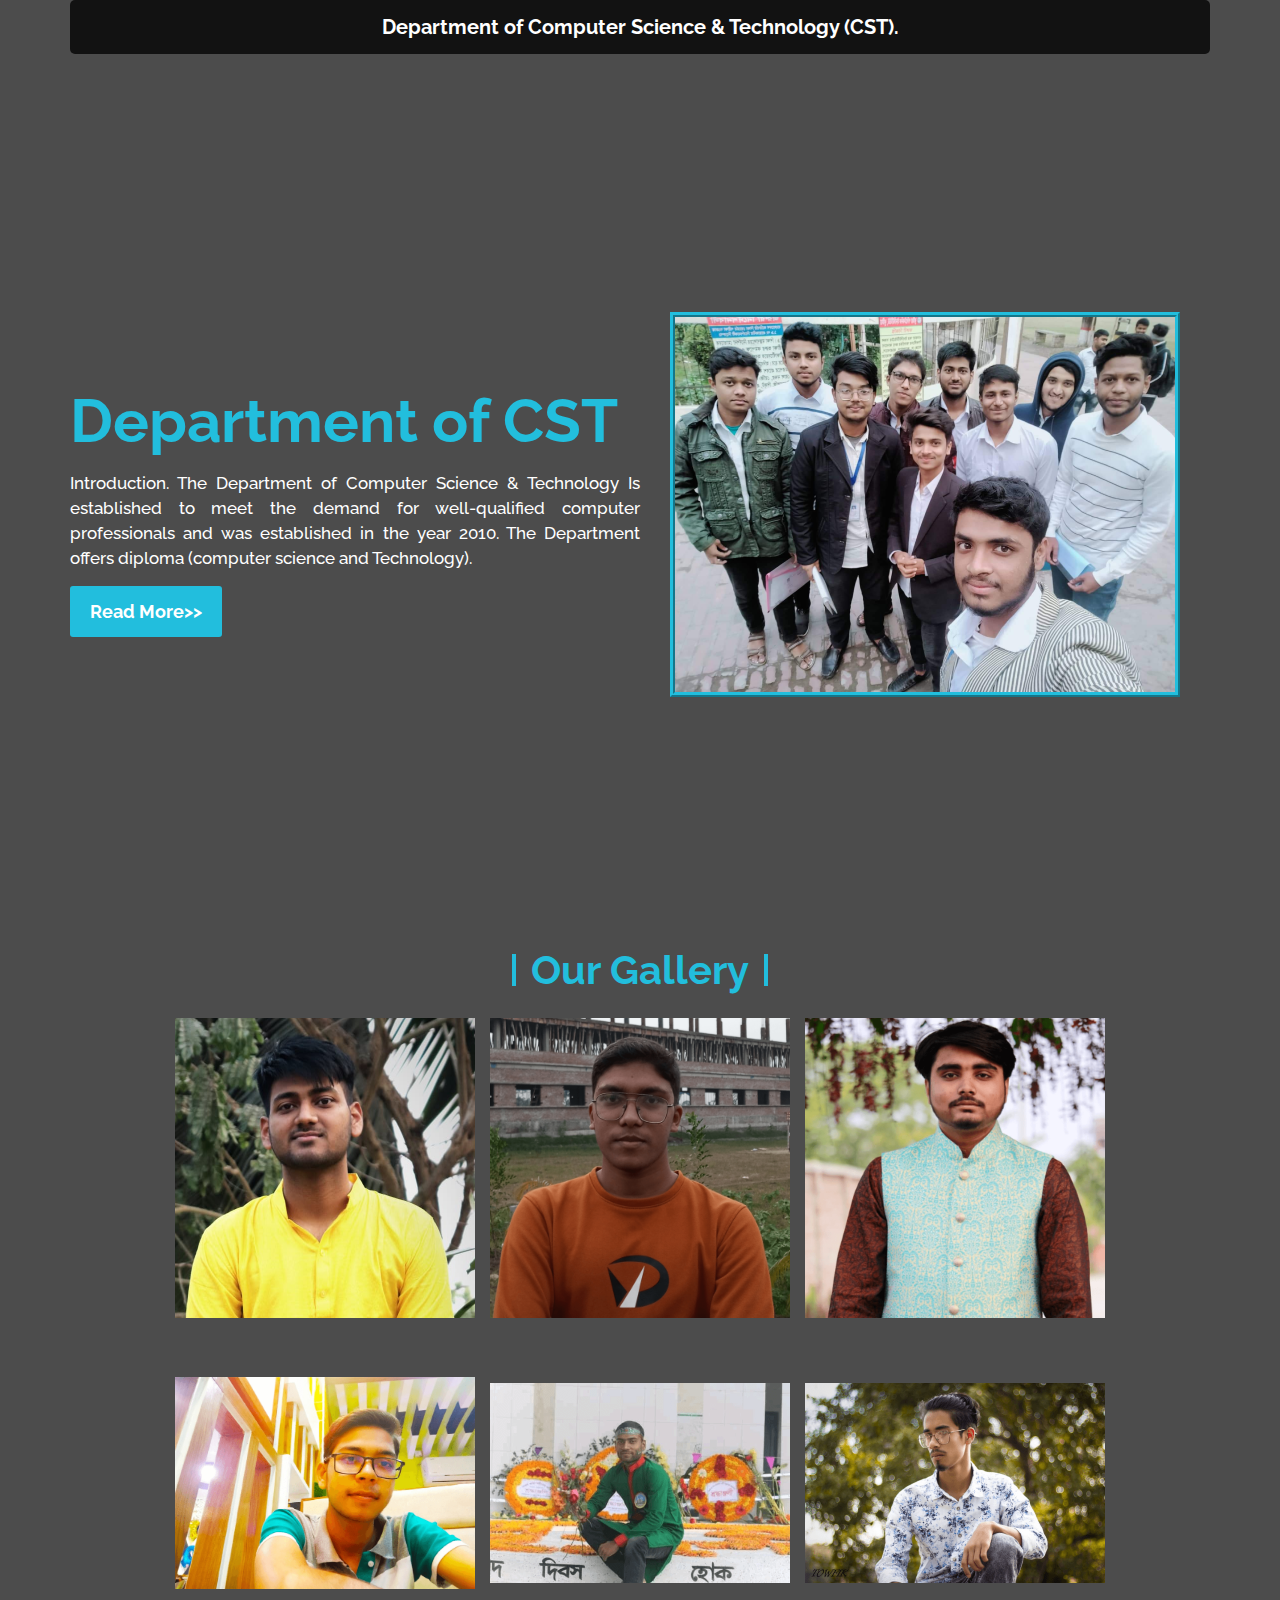
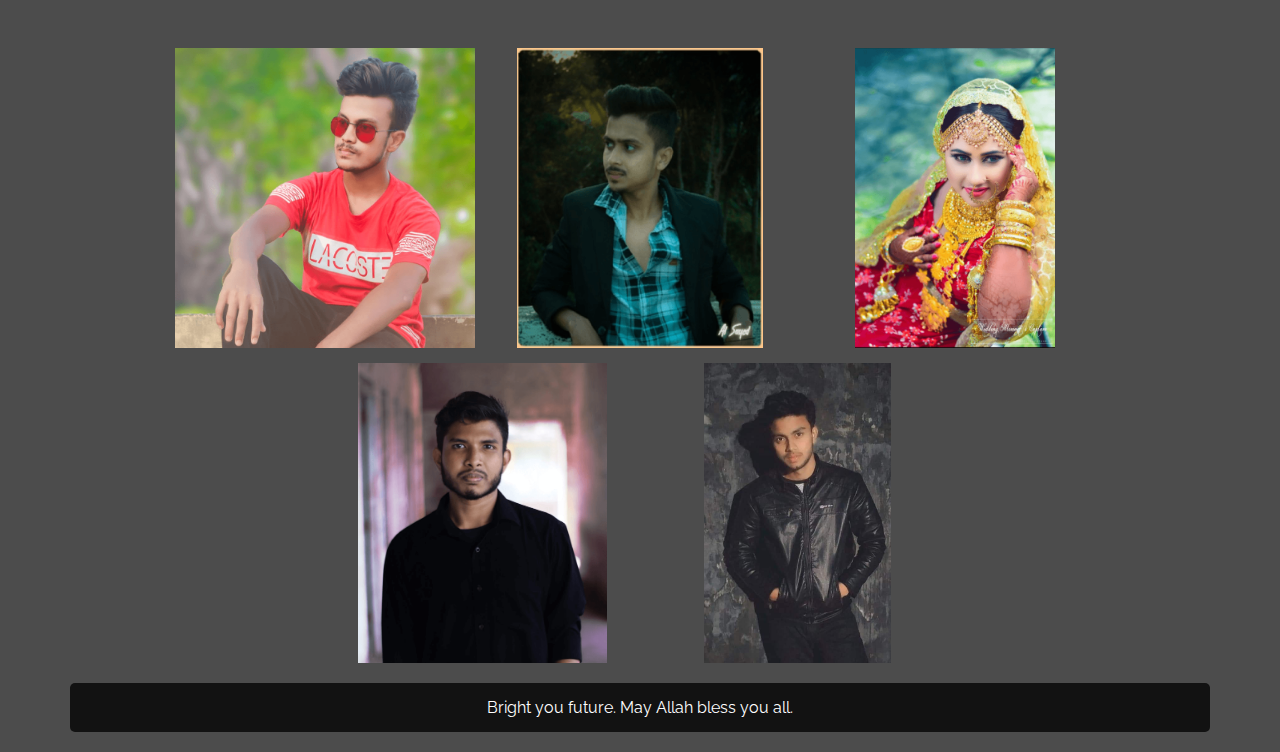
<file: index.html>
<!DOCTYPE html>
<html lang="en">

<head>
    <meta charset="UTF-8">
    <meta name="viewport" content="width=device-width, initial-scale=1.0">
    <title>Gallery</title>
    <!-- favicon link -->
    <link rel="shortcut icon" href="./image/group.png" type="image/x-icon">
    <!--    extranal css file linkup-->
    <link rel="stylesheet" href="./css/index.css">
</head>

<body>
    <!--  header section-->
    <header class="container header">
        <div class="head-text">
            <p>Department of Computer Science & Technology (CST).</p>
        </div>
    </header>
    <!--   header section-->
    <main class="container">
        <!--       banner section start-->
        <section class="banner">
            <div class="banner-left">
                <div>
                    <h1 class="banner-title">
                        Department of CST
                    </h1>
                    <p class="banner-text">
                        Introduction. The Department of Computer Science & Technology Is established to meet the demand
                        for well-qualified computer professionals and was established in the year 2010. The Department
                        offers diploma (computer science and Technology).
                    </p>
                    <div class="banner-btn">
                        <a href="https://www.kushtiapi.gov.bd/computer_technology.php" target="_blank"
                            class="read-more-btn">
                            Read More>>
                        </a>
                    </div>
                </div>
            </div>
            <div class="banner-right">
                <img src="./image/group.png" alt="a group image of cst students">
            </div>
        </section>
        <!--        banner section end-->

        <!--        gallery section start-->
        <section class="gallery">
            <div class="gallery-title">
                <h1>Our Gallery</h1>
            </div>
            <div class="gallery-items">
                <!--               Abir-->
                <div class="photo center">
                    <!--            div for border top-->
                    <div class="border top"></div>
                    <!--            div for border right-->
                    <div class="border right"></div>
                    <!--            div for border bottom-->
                    <div class="border bottom"></div>
                    <!--            div for border left-->
                    <div class="border left"></div>
                    <!--       image for gallery-->
                    <img src="./image/abir.png" alt="Abir">
                    <!--                    transprent text over the overlay-->
                    <div class="photo-content">
                        <h3>Obyduzzaman Abir</h3>
                        <p>6-CST-A-2</p>
                    </div>
                </div>
                <!--                Abir-->
                <!--               rubayed-->
                <div class="photo center">
                    <!--            div for border top-->
                    <div class="border top"></div>
                    <!--            div for border right-->
                    <div class="border right"></div>
                    <!--            div for border bottom-->
                    <div class="border bottom"></div>
                    <!--            div for border left-->
                    <div class="border left"></div>
                    <!--       image for gallery-->
                    <img src="./image/rubayed.png" alt="Abir">
                    <!--                    transprent text over the overlay-->
                    <div class="photo-content">
                        <h3>MD. Rubyed Hasan</h3>
                        <p>6-CST-A-2</p>
                    </div>
                </div>
                <!--                rubayed-->
                <!--               abu sayeed-->
                <div class="photo center">
                    <!--            div for border top-->
                    <div class="border top"></div>
                    <!--            div for border right-->
                    <div class="border right"></div>
                    <!--            div for border bottom-->
                    <div class="border bottom"></div>
                    <!--            div for border left-->
                    <div class="border left"></div>
                    <!--       image for gallery-->
                    <img src="./image/sayed.png" alt="Abir">
                    <!--                    transprent text over the overlay-->
                    <div class="photo-content">
                        <h3>Abu Sayeed</h3>
                        <p>6-CST-A-2</p>
                    </div>
                </div>
                <!--                abu sayeed-->
                <!--               ridoy mallik-->
                <div class="photo center">
                    <!--            div for border top-->
                    <div class="border top"></div>
                    <!--            div for border right-->
                    <div class="border right"></div>
                    <!--            div for border bottom-->
                    <div class="border bottom"></div>
                    <!--            div for border left-->
                    <div class="border left"></div>
                    <!--       image for gallery-->
                    <img src="./image/ridoy.png" alt="Abir">
                    <!--                    transprent text over the overlay-->
                    <div class="photo-content">
                        <h3>MD. Ridoy Mollik</h3>
                        <p>6-CST-B-2</p>
                    </div>
                </div>
                <!--                ridoy mallik-->
                <!--               nahidul-->
                <div class="photo center">
                    <!--            div for border top-->
                    <div class="border top"></div>
                    <!--            div for border right-->
                    <div class="border right"></div>
                    <!--            div for border bottom-->
                    <div class="border bottom"></div>
                    <!--            div for border left-->
                    <div class="border left"></div>
                    <!--       image for gallery-->
                    <img src="./image/nahidul.png" alt="Abir">
                    <!--                    transprent text over the overlay-->
                    <div class="photo-content">
                        <h3>Nahidul Islam</h3>
                        <p>6-CST-A-2</p>
                    </div>
                </div>
                <!--                nahidul-->
                <!--              towfiq-->
                <div class="photo center">
                    <!--            div for border top-->
                    <div class="border top"></div>
                    <!--            div for border right-->
                    <div class="border right"></div>
                    <!--            div for border bottom-->
                    <div class="border bottom"></div>
                    <!--            div for border left-->
                    <div class="border left"></div>
                    <!--       image for gallery-->
                    <img src="./image/towfiq.png" alt="Abir">
                    <!--                    transprent text over the overlay-->
                    <div class="photo-content">
                        <h3>Rover Towfik</h3>
                        <p>6-CST-A-2</p>
                    </div>
                </div>
                <!--                towfiq-->
                <!--             nimur-->
                <div class="photo center">
                    <!--            div for border top-->
                    <div class="border top"></div>
                    <!--            div for border right-->
                    <div class="border right"></div>
                    <!--            div for border bottom-->
                    <div class="border bottom"></div>
                    <!--            div for border left-->
                    <div class="border left"></div>
                    <!--       image for gallery-->
                    <img src="./image/naimur.png" alt="Abir">
                    <!--                    transprent text over the overlay-->
                    <div class="photo-content">
                        <h3>Nimur Rahman</h3>
                        <p>6-CST-A-2</p>
                    </div>
                </div>
                <!--                nimur-->
                <!--              turag-->
                <div class="photo center">
                    <!--            div for border top-->
                    <div class="border top"></div>
                    <!--            div for border right-->
                    <div class="border right"></div>
                    <!--            div for border bottom-->
                    <div class="border bottom"></div>
                    <!--            div for border left-->
                    <div class="border left"></div>
                    <!--       image for gallery-->
                    <img src="./image/torag.png" alt="Abir">
                    <!--                    transprent text over the overlay-->
                    <div class="photo-content">
                        <h3>Asbt Al Sayed</h3>
                        <p>6-CST-A-2</p>
                    </div>
                </div>
                <!--               turag-->
                <!--               payle-->
                <div class="photo center">
                    <!--            div for border top-->
                    <div class="border top"></div>
                    <!--            div for border right-->
                    <div class="border right"></div>
                    <!--            div for border bottom-->
                    <div class="border bottom"></div>
                    <!--            div for border left-->
                    <div class="border left"></div>
                    <!--       image for gallery-->
                    <img src="./image/payel.png" alt="Abir">
                    <!--                    transprent text over the overlay-->
                    <div class="photo-content">
                        <h3>Farhana Payel</h3>
                        <p>6-CST-A-2</p>
                    </div>
                </div>
                <!--                payle-->
                <!--               nur-->
                <div class="photo center">
                    <!--            div for border top-->
                    <div class="border top"></div>
                    <!--            div for border right-->
                    <div class="border right"></div>
                    <!--            div for border bottom-->
                    <div class="border bottom"></div>
                    <!--            div for border left-->
                    <div class="border left"></div>
                    <!--       image for gallery-->
                    <img src="./image/nur.png" alt="Abir">
                    <!--                    transprent text over the overlay-->
                    <div class="photo-content">
                        <h3>Nns Nur</h3>
                        <p>6-CST-A-2</p>
                    </div>
                </div>
                <!--                nur-->
                <!--               jihad-->
                <div class="photo center">
                    <!--            div for border top-->
                    <div class="border top"></div>
                    <!--            div for border right-->
                    <div class="border right"></div>
                    <!--            div for border bottom-->
                    <div class="border bottom"></div>
                    <!--            div for border left-->
                    <div class="border left"></div>
                    <!--       image for gallery-->
                    <img src="./image/jihad.jpeg" alt="Abir">
                    <!--                    transprent text over the overlay-->
                    <div class="photo-content">
                        <h3>MD. Jihad</h3>
                        <p>6-CST-A-2</p>
                    </div>
                </div>
                <!--                jihad-->
            </div>
        </section>
        <!--        gallery section end-->
    </main>

    <!--        footer section-->
    <footer class="container footer">
        <div class="footer-text">
            <p>Bright you future. May Allah bless you all.</p>
        </div>
    </footer>
</body>

</html>
</file>
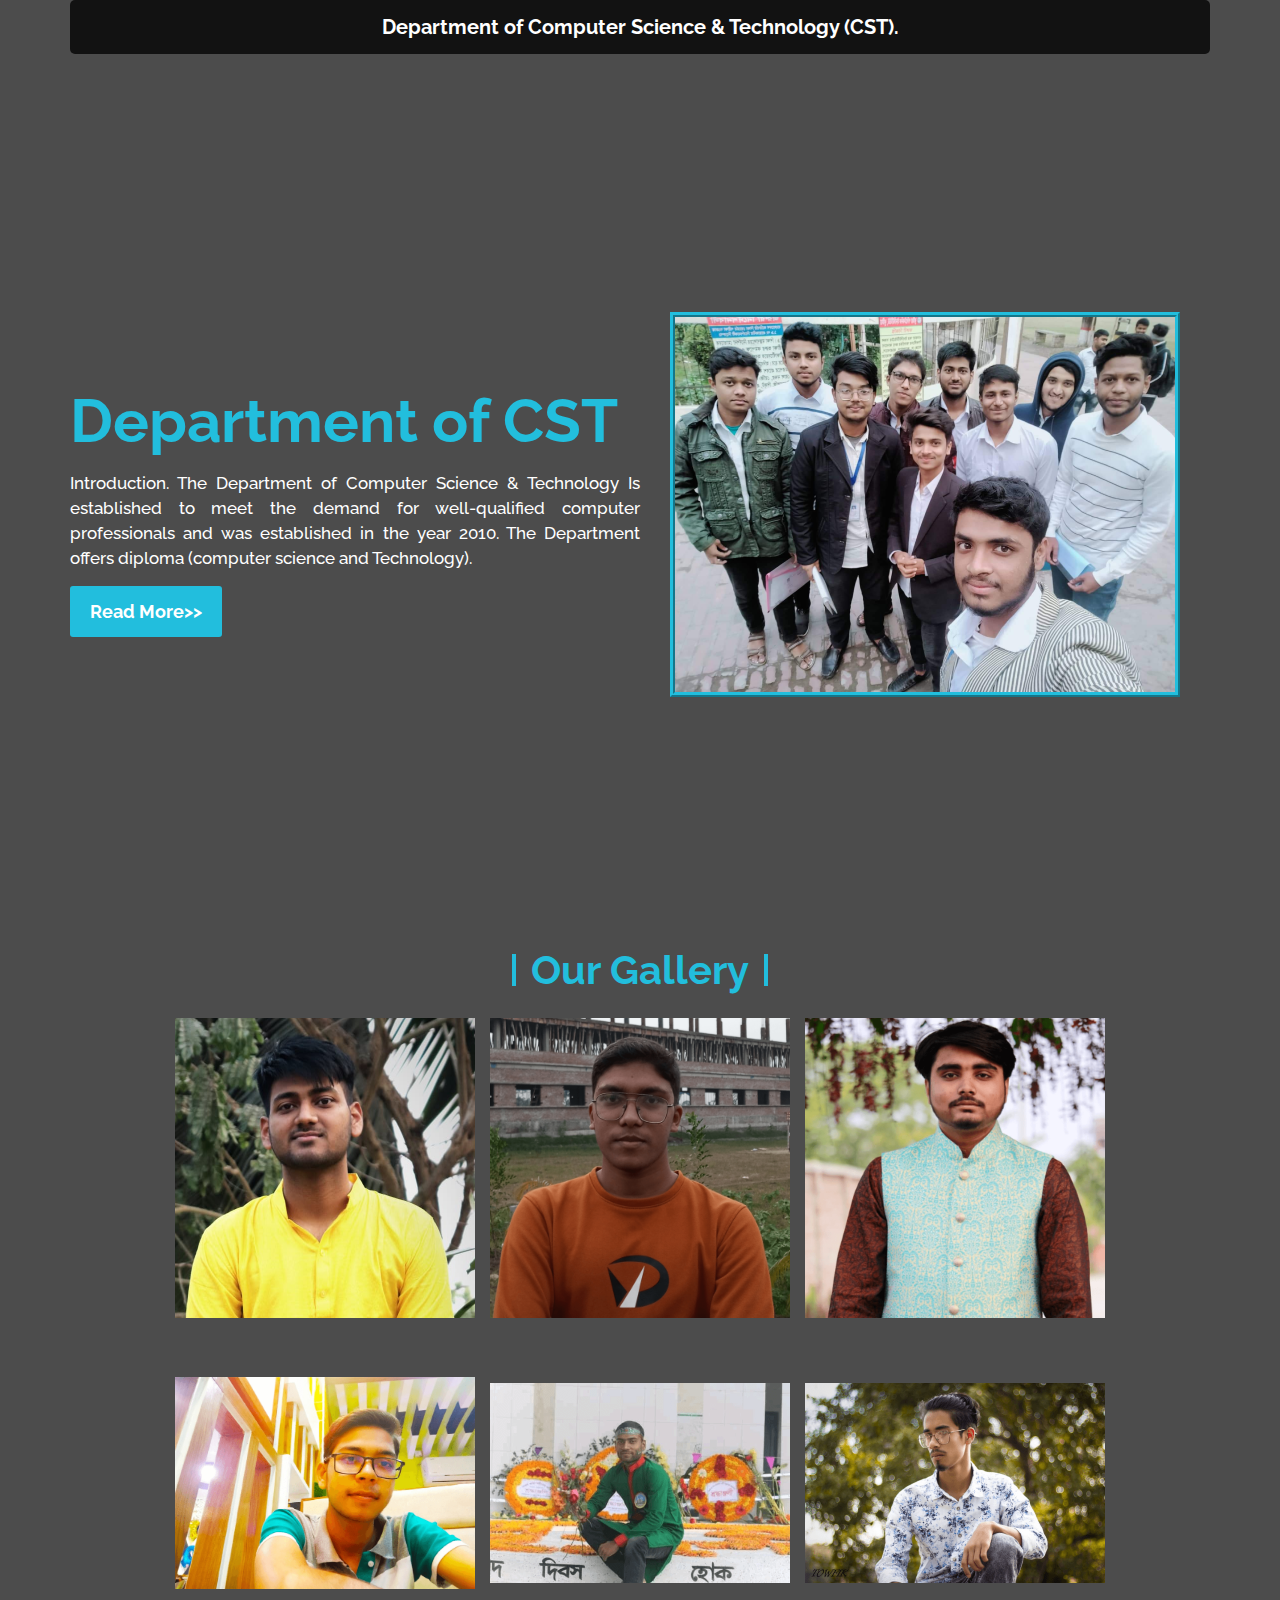
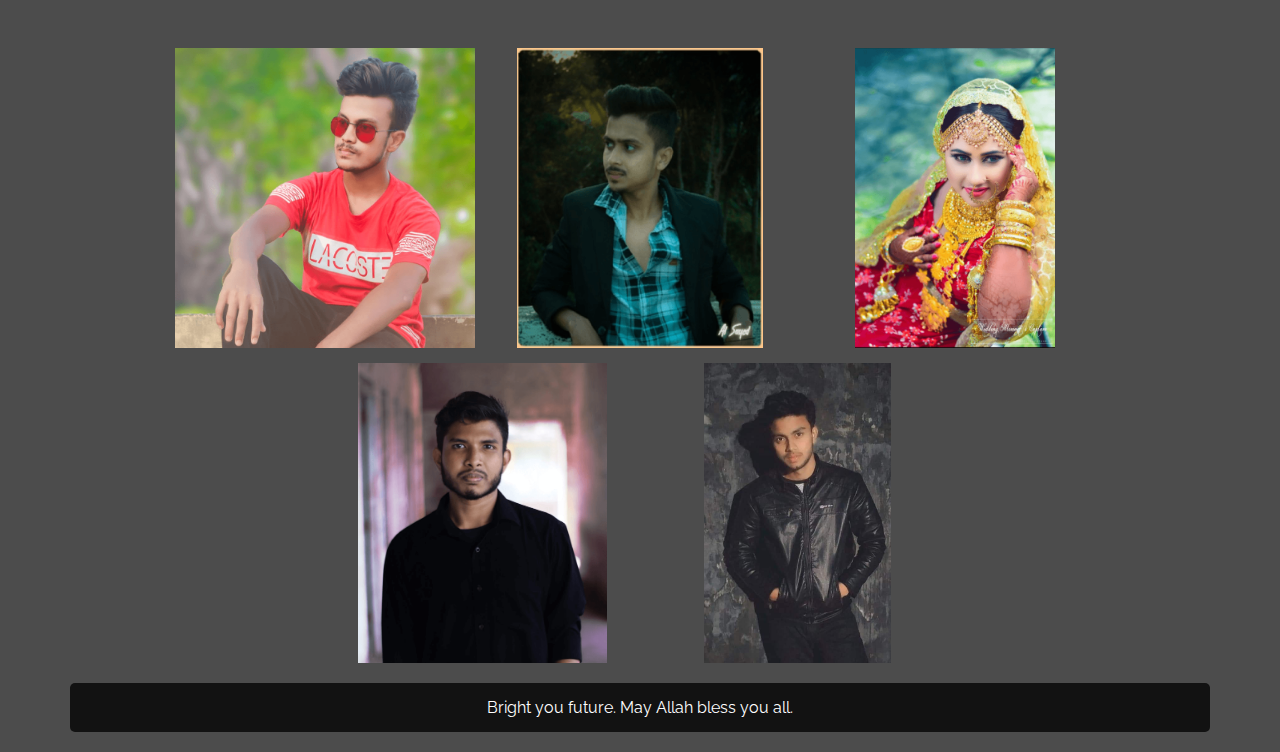
<file: gallery.html>
<!DOCTYPE html>
<html lang="en">

<head>
    <meta charset="UTF-8">
    <meta name="viewport" content="width=device-width, initial-scale=1.0">
    <title>Gallery</title>
    <!--    extranal css file linkup-->
    <link rel="stylesheet" href="./css/gallery.css">
</head>

<body>
    <!--  header section-->
    <header class="container header">
        <div class="head-text">
            <p>Department of Computer Science & Technology (CST).</p>
        </div>
    </header>
    <!--   header section-->
    <main class="container">
        <!--       banner section start-->
        <section class="banner">
            <div class="banner-left">
                <div>
                    <h1 class="banner-title">
                        Department of CST
                    </h1>
                    <p class="banner-text">
                        Introduction. The Department of Computer Science & Technology Is established to meet the demand for well-qualified computer professionals and was established in the year 2010. The Department offers diploma (computer science and Technology).
                    </p>
                    <div class="banner-btn">
                        <a href="https://www.kushtiapi.gov.bd/computer_technology.php" target="_blank" class="read-more-btn">
                            Read More>>
                        </a>
                    </div>
                </div>
            </div>
            <div class="banner-right">
                <img src="./image/group.png" alt="a group image of cst students">
            </div>
        </section>
        <!--        banner section end-->

        <!--        gallery section start-->
        <section class="gallery">
            <div class="gallery-title">
                <h1>Our Gallery</h1>
            </div>
            <div class="gallery-items">
                <!--               Abir-->
                <div class="photo center">
                    <!--            div for border top-->
                    <div class="border top"></div>
                    <!--            div for border right-->
                    <div class="border right"></div>
                    <!--            div for border bottom-->
                    <div class="border bottom"></div>
                    <!--            div for border left-->
                    <div class="border left"></div>
                    <!--       image for gallery-->
                    <img src="./image/abir.png" alt="Abir">
                    <!--                    transprent text over the overlay-->
                    <div class="photo-content">
                        <h3>Obyduzzaman Abir</h3>
                        <p>6-CST-A-2</p>
                    </div>
                </div>
                <!--                Abir-->
                <!--               rubayed-->
                <div class="photo center">
                    <!--            div for border top-->
                    <div class="border top"></div>
                    <!--            div for border right-->
                    <div class="border right"></div>
                    <!--            div for border bottom-->
                    <div class="border bottom"></div>
                    <!--            div for border left-->
                    <div class="border left"></div>
                    <!--       image for gallery-->
                    <img src="./image/rubayed.png" alt="Abir">
                    <!--                    transprent text over the overlay-->
                    <div class="photo-content">
                        <h3>MD. Rubyed Hasan</h3>
                        <p>6-CST-A-2</p>
                    </div>
                </div>
                <!--                rubayed-->
                <!--               abu sayeed-->
                <div class="photo center">
                    <!--            div for border top-->
                    <div class="border top"></div>
                    <!--            div for border right-->
                    <div class="border right"></div>
                    <!--            div for border bottom-->
                    <div class="border bottom"></div>
                    <!--            div for border left-->
                    <div class="border left"></div>
                    <!--       image for gallery-->
                    <img src="./image/sayed.png" alt="Abir">
                    <!--                    transprent text over the overlay-->
                    <div class="photo-content">
                        <h3>Abu Sayeed</h3>
                        <p>6-CST-A-2</p>
                    </div>
                </div>
                <!--                abu sayeed-->
                <!--               ridoy mallik-->
                <div class="photo center">
                    <!--            div for border top-->
                    <div class="border top"></div>
                    <!--            div for border right-->
                    <div class="border right"></div>
                    <!--            div for border bottom-->
                    <div class="border bottom"></div>
                    <!--            div for border left-->
                    <div class="border left"></div>
                    <!--       image for gallery-->
                    <img src="./image/ridoy.png" alt="Abir">
                    <!--                    transprent text over the overlay-->
                    <div class="photo-content">
                        <h3>MD. Ridoy Mollik</h3>
                        <p>6-CST-B-2</p>
                    </div>
                </div>
                <!--                ridoy mallik-->
                <!--               nahidul-->
                <div class="photo center">
                    <!--            div for border top-->
                    <div class="border top"></div>
                    <!--            div for border right-->
                    <div class="border right"></div>
                    <!--            div for border bottom-->
                    <div class="border bottom"></div>
                    <!--            div for border left-->
                    <div class="border left"></div>
                    <!--       image for gallery-->
                    <img src="./image/nahidul.png" alt="Abir">
                    <!--                    transprent text over the overlay-->
                    <div class="photo-content">
                        <h3>Nahidul Islam</h3>
                        <p>6-CST-A-2</p>
                    </div>
                </div>
                <!--                nahidul-->
                <!--              towfiq-->
                <div class="photo center">
                    <!--            div for border top-->
                    <div class="border top"></div>
                    <!--            div for border right-->
                    <div class="border right"></div>
                    <!--            div for border bottom-->
                    <div class="border bottom"></div>
                    <!--            div for border left-->
                    <div class="border left"></div>
                    <!--       image for gallery-->
                    <img src="./image/towfiq.png" alt="Abir">
                    <!--                    transprent text over the overlay-->
                    <div class="photo-content">
                        <h3>Rover Towfik</h3>
                        <p>6-CST-A-2</p>
                    </div>
                </div>
                <!--                towfiq-->
                <!--             nimur-->
                <div class="photo center">
                    <!--            div for border top-->
                    <div class="border top"></div>
                    <!--            div for border right-->
                    <div class="border right"></div>
                    <!--            div for border bottom-->
                    <div class="border bottom"></div>
                    <!--            div for border left-->
                    <div class="border left"></div>
                    <!--       image for gallery-->
                    <img src="./image/naimur.png" alt="Abir">
                    <!--                    transprent text over the overlay-->
                    <div class="photo-content">
                        <h3>Nimur Rahman</h3>
                        <p>6-CST-A-2</p>
                    </div>
                </div>
                <!--                nimur-->
                <!--              turag-->
                <div class="photo center">
                    <!--            div for border top-->
                    <div class="border top"></div>
                    <!--            div for border right-->
                    <div class="border right"></div>
                    <!--            div for border bottom-->
                    <div class="border bottom"></div>
                    <!--            div for border left-->
                    <div class="border left"></div>
                    <!--       image for gallery-->
                    <img src="./image/torag.png" alt="Abir">
                    <!--                    transprent text over the overlay-->
                    <div class="photo-content">
                        <h3>Asbt Al Sayed</h3>
                        <p>6-CST-A-2</p>
                    </div>
                </div>
                <!--               turag-->
                <!--               payle-->
                <div class="photo center">
                    <!--            div for border top-->
                    <div class="border top"></div>
                    <!--            div for border right-->
                    <div class="border right"></div>
                    <!--            div for border bottom-->
                    <div class="border bottom"></div>
                    <!--            div for border left-->
                    <div class="border left"></div>
                    <!--       image for gallery-->
                    <img src="./image/payel.png" alt="Abir">
                    <!--                    transprent text over the overlay-->
                    <div class="photo-content">
                        <h3>Farhana Payel</h3>
                        <p>6-CST-A-2</p>
                    </div>
                </div>
                <!--                payle-->
                <!--               nur-->
                <div class="photo center">
                    <!--            div for border top-->
                    <div class="border top"></div>
                    <!--            div for border right-->
                    <div class="border right"></div>
                    <!--            div for border bottom-->
                    <div class="border bottom"></div>
                    <!--            div for border left-->
                    <div class="border left"></div>
                    <!--       image for gallery-->
                    <img src="./image/nur.png" alt="Abir">
                    <!--                    transprent text over the overlay-->
                    <div class="photo-content">
                        <h3>Nns Nur</h3>
                        <p>6-CST-A-2</p>
                    </div>
                </div>
                <!--                nur-->
                <!--               jihad-->
                <div class="photo center">
                    <!--            div for border top-->
                    <div class="border top"></div>
                    <!--            div for border right-->
                    <div class="border right"></div>
                    <!--            div for border bottom-->
                    <div class="border bottom"></div>
                    <!--            div for border left-->
                    <div class="border left"></div>
                    <!--       image for gallery-->
                    <img src="./image/jihad.jpeg" alt="Abir">
                    <!--                    transprent text over the overlay-->
                    <div class="photo-content">
                        <h3>MD. Jihad</h3>
                        <p>6-CST-A-2</p>
                    </div>
                </div>
                <!--                jihad-->
            </div>
        </section>
        <!--        gallery section end-->
    </main>

    <!--        footer section-->
    <footer class="container footer">
        <div class="footer-text">
            <p>Bright you future. May Allah bless you all.</p>
        </div>
    </footer>
</body>

</html>
</file>
<file: css/index.css>
@import url('https://fonts.googleapis.com/css2?family=Raleway:wght@400;500;600;700&display=swap');

* {
    margin: 0;
    padding: 0;
    outline: 0;
}

ol,
ul {
    list-style: none;
}

a {
    text-decoration: none;
}

body {
    font-family: 'Raleway', sans-serif;
    /*    background-color: #697678;*/
    background-color: #4c4c4c;
}

.container {
    max-width: 1200px;
    margin: 0 auto;
}

/*banner section css start*/
.banner {
    display: flex;
    height: 100vh;
}

.banner-left {
    display: flex;
    flex: 1;
    align-items: center;
    justify-content: center;
}

.banner-right {
    display: flex;
    flex: 1;
    align-items: center;
    justify-content: center;
}

/*animated text section css*/
.banner-title {
    font-size: 60px;
    font-weight: 700;
    white-space: nowrap;
    position: relative;
    color: transparent;
}

.banner-title::before {
    content: "Department of CST";
    color: #22bedd;
    position: absolute;
    top: 0;
    left: 0;
    animation: banner-animated-text 3s linear infinite;
}

/*animation for banner title*/
@keyframes banner-animated-text {
    0% {
        content: "D|";
    }

    4% {
        content: "De|";
    }

    8% {
        content: "Dep|";
    }

    12% {
        content: "Depa|";
    }

    16% {
        content: "Depar|";
    }

    20% {
        content: "Depart|";
    }

    24% {
        content: "Departm|";
    }

    28% {
        content: "Departme|";
    }

    32% {
        content: "Departmen|";
    }

    36% {
        content: "Department|";
    }

    40% {
        content: "Department |";
    }

    44% {
        content: "Department o|";
    }

    48% {
        content: "Department of|";
    }

    52% {
        content: "Department of |";
    }

    56% {
        content: "Department of C|";
    }

    60% {
        content: "Department of CS|";
    }

    64%,
    82% {
        content: "Department of CST|";
    }

    83% {
        content: "Department of CS|";
    }

    84% {
        content: "Department of C|";
    }

    85% {
        content: "Department of |";
    }

    86% {
        content: "Department of|";
    }

    87% {
        content: "Department o|";
    }

    88% {
        content: "Department |";
    }

    89% {
        content: "Department|";
    }

    90% {
        content: "Departmen|";
    }

    91% {
        content: "Departme|";
    }

    92% {
        content: "Departm|";
    }

    93% {
        content: "Depart|";
    }

    94% {
        content: "Depar|";
    }

    95% {
        content: "Depa|";
    }

    96% {
        content: "Dep|";
    }

    97% {
        content: "De|";
    }

    98% {
        content: "D|";
    }

    99%,
    100% {
        content: "|";
    }

}

.banner-text {
    color: #fff;
    padding: 15px 0;
    font-size: 17px;
    font-weight: 500;
    line-height: 25px;
    text-align: justify;
}

.banner-btn {
    margin-top: 15px;
}

.read-more-btn {
    color: #fff;
    padding: 15px 20px;
    font-size: 18px;
    font-weight: 700;
    background-color: #22bedd;
    border-radius: 3px;
    transition: box-shadow 10s, color 2.8s;
}

.read-more-btn:hover {
    color: darkgreen;
    box-shadow: 1px 1px 15px 100px #121212 inset;
}

.banner-right img {
    border: 5px ridge #22bedd;
}

/*banner section end*/
/*gallery section start*/
.gallery {
    /*    margin: 50px;*/
}

.gallery-title {
    text-align: center;
    margin-bottom: 30px;
}

.gallery-title h1 {
    display: inline-block;
    color: #22bedd;
    font-size: 40px;
    font-weight: 700;
    padding: 0 15px;
    border-left: 4px solid #22bedd;
    border-right: 4px solid #22bedd;
    line-height: 0.8;
}

.gallery-items {
    display: flex;
    align-content: center;
    justify-content: center;
    flex-wrap: wrap;
    gap: 15px;
}

.photo {
    width: 300px;
    height: 300px;
    position: relative;
    overflow: hidden;
}

/*overlay style start*/
.photo::before {
    content: "";
    height: 100%;
    width: 100%;
    top: 0;
    left: 0;
    position: absolute;
    background-color: rgba(0, 0, 0, 0.4);
    opacity: 0;
    transition: all 2s ease-out;
}

.photo:hover::before {
    opacity: 1;
}

/*overlay style end*/

.photo img {
    width: 100%;
    height: 100%;
    object-fit: contain;
}

/*animated or hovered border style start*/
.border {
    background: #22bedd;
    position: absolute;
    transition: 3s ease-in-out;
}

.border.top,
.border.bottom {
    width: 292px;
    height: 5px;
}

.border.left,
.border.right {
    height: 292px;
    width: 5px;
}

.top {
    top: 3px;
    right: 100%;
}

.right {
    right: 3px;
    bottom: 100%;
}

.bottom {
    bottom: 3px;
    left: 100%;
}

.left {
    left: 3px;
    top: 100%;
}

.photo:hover .top {
    right: 5px;
}

.photo:hover .right {
    bottom: 5px;
}

.photo:hover .bottom {
    left: 5px;
}

.photo:hover .left {
    top: 5px;
}

/*animated or hovered border style end*/
/*style start for transprent text over the overlay*/
.photo-content {
    color: #fff;
    top: 0;
    left: 0;
    width: 100%;
    height: 100%;
    position: absolute;
    text-align: center;
    transform: translateY(250px);
    opacity: 0;
    transition: all 3s linear;
}

.photo:hover .photo-content {
    opacity: 1;
}

.photo-content h3 {
    font-size: 20px;
    font-weight: 600;
}

.photo-content p {
    font-size: 18px;
    font-weight: 500;
}

/*style end for transprent text over the overlay*/
/*gallery section end*/

/*header and footer section start*/
.head-text,
.footer-text {
    background-color: #121212;
    text-align: center;
    border-radius: 5px;
}

.head-text {
    margin: 0;
}

.footer-text {
    margin: 20px 0;
}

.head-text p,
.footer-text p {
    color: #fff;
    padding: 15px 0;
}

.head-text p {
    font-size: 20px;
    font-weight: 700;
}

.footer-text p {
    font-size: 16px;
    font-weight: 400;
}

/*header and footer section end*/

/*responsive style start*/

/*style for <<extra small and small deices>>*/
@media screen and (max-width:991.98px) {
    .banner {
        display: block;
    }


    .banner-left,
    .banner-right {
        display: block;
    }

    .banner-title {
        margin-bottom: 40px;
    }

    .banner-title::before {
        padding: 15px 20px;
    }

    .banner-text {
        padding: 20px;
    }

    .banner-btn {
        text-align: center;
        margin: 0 15px 30px;
    }

    .read-more-btn {
        display: block;
    }

    .banner-right {
        text-align: center;
    }
}

/*style for <<extra small and small deices>>*/
/*style for <<extra small deices>>*/
@media screen and (max-width:575.98px) {
    .container {
        width: 100%;
        margin: 0 auto;
    }

    .banner {
        height: 45em;
    }

    .head-text p {
        font-size: 18px;
    }

    .banner-title {
        font-size: 38px;
    }

    .banner-text {
        font-size: 15px;
        line-height: 20px;
    }

    .read-more-btn {
        font-size: 15px;
    }


    .banner-right img {
        width: 88%;
    }

    .center {
        text-align: center;
    }

    .photo img {
        width: 80%;
    }
}

/*style for <<extra small deices>>*/
/*style for <<small deices>>*/
@media screen and (min-width:576px) and (max-width:767.98px) {
    .container {
        width: 540px;
        margin: 0 auto;
    }

    .banner {
        height: 55em;
    }

    .head-text p,
    .footer-text p {
        font-size: 20px;
    }

    .banner-title {
        font-size: 50px;
        margin-bottom: 40px;
    }

    .banner-text {
        font-size: 20px;
        line-height: 30px;
    }

    .read-more-btn {
        font-size: 20px;
    }


    .banner-right img {
        width: 100%;
    }

    .gallery-items {
        gap: 40px;
    }
}

/*style for <<small deices>>*/
/*style for <<medium deices>>*/
@media screen and (min-width:768px) and (max-width:991.98px) {
    .container {
        width: 720px;
        margin: 0 auto;
    }

    .banner {
        height: 58em;
    }

    .banner-title {
        margin-bottom: 30px;
    }

    .banner-right img {
        width: 100%;
    }

    .gallery-items {
        gap: 30px;
    }
}

/*style for <<medium deices>>*/
/*style for <<large deices>>*/
@media screen and (min-width:992px) and (max-width:1199.98px){
    .container{
        width: 960px;
        margin: 0 auto;
    }
    .banner-left {
    flex: 1;
}

.banner-right {
    flex: 2;
    padding: 0 35px;
}
 .banner-right img {
   width: 100%;
}
    .banner-title {
    font-size: 45px;
}
}
/*style for <<large deices>>*/
/*style for <<extra large deices>>*/
@media screen and (min-width:1200px) and (max-width:1399.98px){
    .container{
        width: 1140px;
        margin: 0 auto;
    }
}
/*style for <<extra large deices>>*/
/*style for <<extra extra large deices>>*/
@media screen and (min-width:1400px){
    .container{
        width: 1320px;
        margin: 0 auto;
    }
}
/*style for <<extra extra large deices>>*/


/*responsive style end*/
</file>
<file: css/gallery.css>
@import url('https://fonts.googleapis.com/css2?family=Raleway:wght@400;500;600;700&display=swap');

* {
    margin: 0;
    padding: 0;
    outline: 0;
}

ol,
ul {
    list-style: none;
}

a {
    text-decoration: none;
}

body {
    font-family: 'Raleway', sans-serif;
    /*    background-color: #697678;*/
    background-color: #4c4c4c;
}

.container {
    max-width: 1200px;
    margin: 0 auto;
}

/*banner section css start*/
.banner {
    display: flex;
    height: 100vh;
}

.banner-left {
    display: flex;
    flex: 1;
    align-items: center;
    justify-content: center;
}

.banner-right {
    display: flex;
    flex: 1;
    align-items: center;
    justify-content: center;
}

/*animated text section css*/
.banner-title {
    font-size: 60px;
    font-weight: 700;
    white-space: nowrap;
    position: relative;
    color: transparent;
}

.banner-title::before {
    content: "Department of CST";
    color: #22bedd;
    position: absolute;
    top: 0;
    left: 0;
    animation: banner-animated-text 3s linear infinite;
}

/*animation for banner title*/
@keyframes banner-animated-text {
    0% {
        content: "D|";
    }

    4% {
        content: "De|";
    }

    8% {
        content: "Dep|";
    }

    12% {
        content: "Depa|";
    }

    16% {
        content: "Depar|";
    }

    20% {
        content: "Depart|";
    }

    24% {
        content: "Departm|";
    }

    28% {
        content: "Departme|";
    }

    32% {
        content: "Departmen|";
    }

    36% {
        content: "Department|";
    }

    40% {
        content: "Department |";
    }

    44% {
        content: "Department o|";
    }

    48% {
        content: "Department of|";
    }

    52% {
        content: "Department of |";
    }

    56% {
        content: "Department of C|";
    }

    60% {
        content: "Department of CS|";
    }

    64%,
    82% {
        content: "Department of CST|";
    }

    83% {
        content: "Department of CS|";
    }

    84% {
        content: "Department of C|";
    }

    85% {
        content: "Department of |";
    }

    86% {
        content: "Department of|";
    }

    87% {
        content: "Department o|";
    }

    88% {
        content: "Department |";
    }

    89% {
        content: "Department|";
    }

    90% {
        content: "Departmen|";
    }

    91% {
        content: "Departme|";
    }

    92% {
        content: "Departm|";
    }

    93% {
        content: "Depart|";
    }

    94% {
        content: "Depar|";
    }

    95% {
        content: "Depa|";
    }

    96% {
        content: "Dep|";
    }

    97% {
        content: "De|";
    }

    98% {
        content: "D|";
    }

    99%,
    100% {
        content: "|";
    }

}

.banner-text {
    color: #fff;
    padding: 15px 0;
    font-size: 17px;
    font-weight: 500;
    line-height: 25px;
    text-align: justify;
}

.banner-btn {
    margin-top: 15px;
}

.read-more-btn {
    color: #fff;
    padding: 15px 20px;
    font-size: 18px;
    font-weight: 700;
    background-color: #22bedd;
    border-radius: 3px;
    transition: box-shadow 10s, color 2.8s;
}

.read-more-btn:hover {
    color: darkgreen;
    box-shadow: 1px 1px 15px 100px #121212 inset;
}

.banner-right img {
    border: 5px ridge #22bedd;
}

/*banner section end*/
/*gallery section start*/
.gallery {
    /*    margin: 50px;*/
}

.gallery-title {
    text-align: center;
    margin-bottom: 30px;
}

.gallery-title h1 {
    display: inline-block;
    color: #22bedd;
    font-size: 40px;
    font-weight: 700;
    padding: 0 15px;
    border-left: 4px solid #22bedd;
    border-right: 4px solid #22bedd;
    line-height: 0.8;
}

.gallery-items {
    display: flex;
    align-content: center;
    justify-content: center;
    flex-wrap: wrap;
    gap: 15px;
}

.photo {
    width: 300px;
    height: 300px;
    position: relative;
    overflow: hidden;
}

/*overlay style start*/
.photo::before {
    content: "";
    height: 100%;
    width: 100%;
    top: 0;
    left: 0;
    position: absolute;
    background-color: rgba(0, 0, 0, 0.4);
    opacity: 0;
    transition: all 2s ease-out;
}

.photo:hover::before {
    opacity: 1;
}

/*overlay style end*/

.photo img {
    width: 100%;
    height: 100%;
    object-fit: contain;
}

/*animated or hovered border style start*/
.border {
    background: #22bedd;
    position: absolute;
    transition: 3s ease-in-out;
}

.border.top,
.border.bottom {
    width: 292px;
    height: 5px;
}

.border.left,
.border.right {
    height: 292px;
    width: 5px;
}

.top {
    top: 3px;
    right: 100%;
}

.right {
    right: 3px;
    bottom: 100%;
}

.bottom {
    bottom: 3px;
    left: 100%;
}

.left {
    left: 3px;
    top: 100%;
}

.photo:hover .top {
    right: 5px;
}

.photo:hover .right {
    bottom: 5px;
}

.photo:hover .bottom {
    left: 5px;
}

.photo:hover .left {
    top: 5px;
}

/*animated or hovered border style end*/
/*style start for transprent text over the overlay*/
.photo-content {
    color: #fff;
    top: 0;
    left: 0;
    width: 100%;
    height: 100%;
    position: absolute;
    text-align: center;
    transform: translateY(250px);
    opacity: 0;
    transition: all 3s linear;
}

.photo:hover .photo-content {
    opacity: 1;
}

.photo-content h3 {
    font-size: 20px;
    font-weight: 600;
}

.photo-content p {
    font-size: 18px;
    font-weight: 500;
}

/*style end for transprent text over the overlay*/
/*gallery section end*/

/*header and footer section start*/
.head-text,
.footer-text {
    background-color: #121212;
    text-align: center;
    border-radius: 5px;
}

.head-text {
    margin: 0;
}

.footer-text {
    margin: 20px 0;
}

.head-text p,
.footer-text p {
    color: #fff;
    padding: 15px 0;
}

.head-text p {
    font-size: 20px;
    font-weight: 700;
}

.footer-text p {
    font-size: 16px;
    font-weight: 400;
}

/*header and footer section end*/

/*responsive style start*/

/*style for <<extra small and small deices>>*/
@media screen and (max-width:991.98px) {
    .banner {
        display: block;
    }


    .banner-left,
    .banner-right {
        display: block;
    }

    .banner-title {
        margin-bottom: 40px;
    }

    .banner-title::before {
        padding: 15px 20px;
    }

    .banner-text {
        padding: 20px;
    }

    .banner-btn {
        text-align: center;
        margin: 0 15px 30px;
    }

    .read-more-btn {
        display: block;
    }

    .banner-right {
        text-align: center;
    }
}

/*style for <<extra small and small deices>>*/
/*style for <<extra small deices>>*/
@media screen and (max-width:575.98px) {
    .container {
        width: 100%;
        margin: 0 auto;
    }

    .banner {
        height: 45em;
    }

    .head-text p {
        font-size: 18px;
    }

    .banner-title {
        font-size: 38px;
    }

    .banner-text {
        font-size: 15px;
        line-height: 20px;
    }

    .read-more-btn {
        font-size: 15px;
    }


    .banner-right img {
        width: 88%;
    }

    .center {
        text-align: center;
    }

    .photo img {
        width: 80%;
    }
}

/*style for <<extra small deices>>*/
/*style for <<small deices>>*/
@media screen and (min-width:576px) and (max-width:767.98px) {
    .container {
        width: 540px;
        margin: 0 auto;
    }

    .banner {
        height: 55em;
    }

    .head-text p,
    .footer-text p {
        font-size: 20px;
    }

    .banner-title {
        font-size: 50px;
        margin-bottom: 40px;
    }

    .banner-text {
        font-size: 20px;
        line-height: 30px;
    }

    .read-more-btn {
        font-size: 20px;
    }


    .banner-right img {
        width: 100%;
    }

    .gallery-items {
        gap: 40px;
    }
}

/*style for <<small deices>>*/
/*style for <<medium deices>>*/
@media screen and (min-width:768px) and (max-width:991.98px) {
    .container {
        width: 720px;
        margin: 0 auto;
    }

    .banner {
        height: 58em;
    }

    .banner-title {
        margin-bottom: 30px;
    }

    .banner-right img {
        width: 100%;
    }

    .gallery-items {
        gap: 30px;
    }
}

/*style for <<medium deices>>*/
/*style for <<large deices>>*/
@media screen and (min-width:992px) and (max-width:1199.98px){
    .container{
        width: 960px;
        margin: 0 auto;
    }
    .banner-left {
    flex: 1;
}

.banner-right {
    flex: 2;
    padding: 0 35px;
}
 .banner-right img {
   width: 100%;
}
    .banner-title {
    font-size: 45px;
}
}
/*style for <<large deices>>*/
/*style for <<extra large deices>>*/
@media screen and (min-width:1200px) and (max-width:1399.98px){
    .container{
        width: 1140px;
        margin: 0 auto;
    }
}
/*style for <<extra large deices>>*/
/*style for <<extra extra large deices>>*/
@media screen and (min-width:1400px){
    .container{
        width: 1320px;
        margin: 0 auto;
    }
}
/*style for <<extra extra large deices>>*/


/*responsive style end*/
</file>
